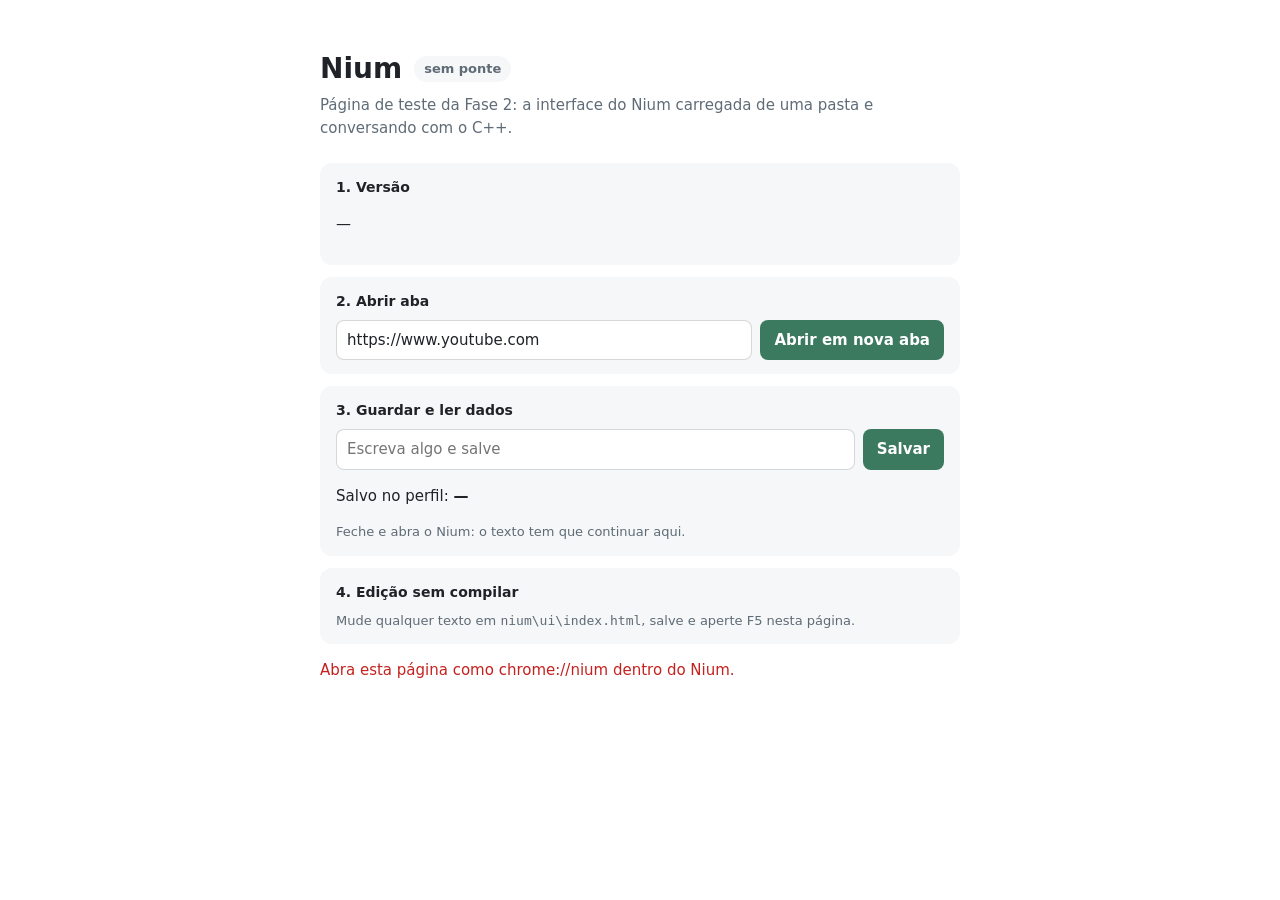
<file: nium/ui/index.html>
<!doctype html>
<html lang="pt-BR">
<head>
<meta charset="utf-8">
<meta name="viewport" content="width=device-width, initial-scale=1">
<title>Nium — ponte</title>
<link rel="stylesheet" href="bridge-test.css">
</head>
<body>
<main>
  <h1>Nium <span id="status">conectando…</span></h1>
  <p class="lead">Página de teste da Fase 2: a interface do Nium carregada de uma pasta e conversando com o C++.</p>
  <section>
    <h2>1. Versão</h2>
    <p id="version">—</p>
  </section>
  <section>
    <h2>2. Abrir aba</h2>
    <form id="open-form"><input id="open-url" value="https://www.youtube.com" spellcheck="false"><button>Abrir em nova aba</button></form>
  </section>
  <section>
    <h2>3. Guardar e ler dados</h2>
    <form id="store-form"><input id="store-text" placeholder="Escreva algo e salve"><button>Salvar</button></form>
    <p>Salvo no perfil: <strong id="store-value">—</strong></p>
    <p class="hint">Feche e abra o Nium: o texto tem que continuar aqui.</p>
  </section>
  <section>
    <h2>4. Edição sem compilar</h2>
    <p class="hint">Mude qualquer texto em <code>nium\ui\index.html</code>, salve e aperte F5 nesta página.</p>
  </section>
  <p id="error" role="alert"></p>
</main>
<script src="bridge.js"></script>
<script src="bridge-test.js"></script>
</body>
</html>
</file>
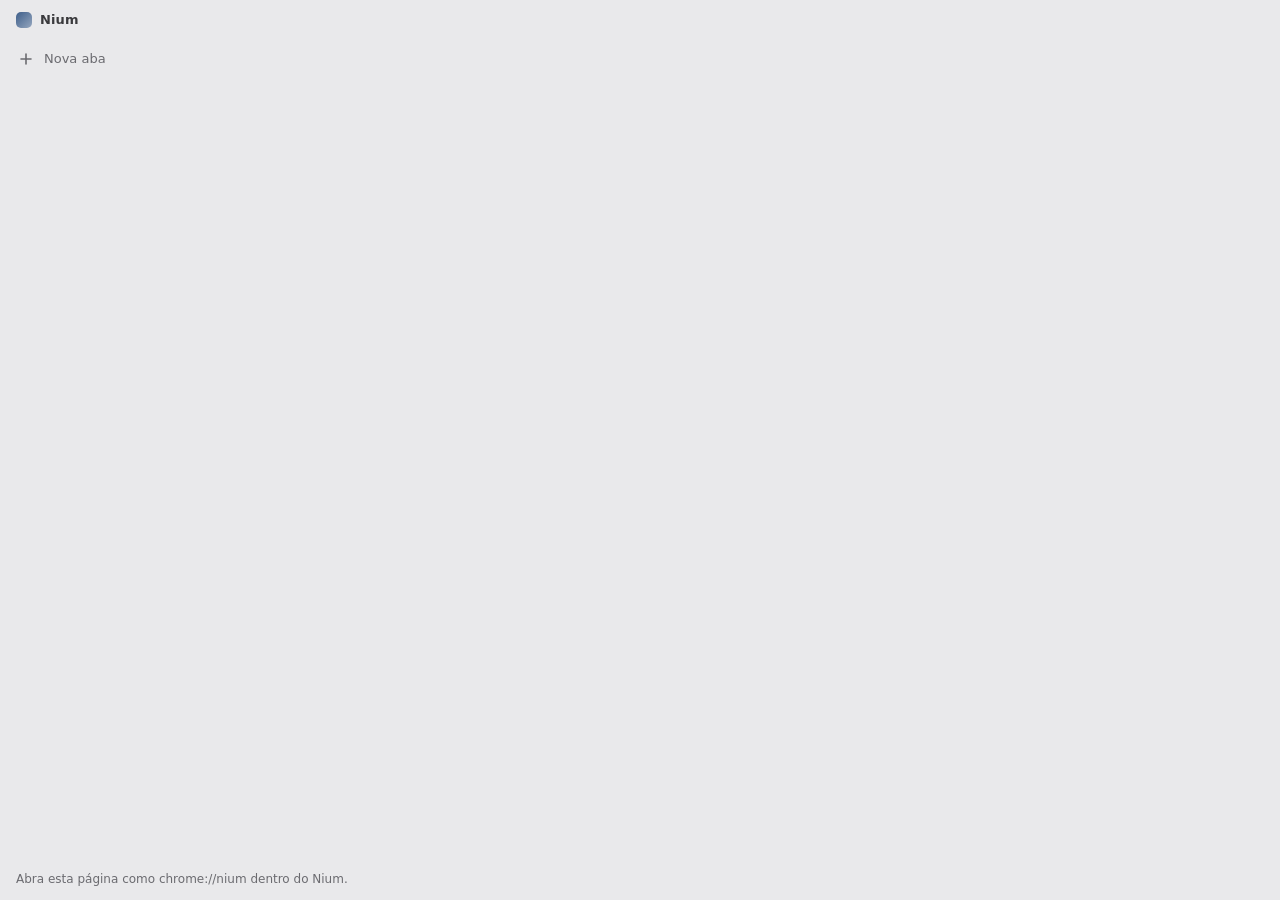
<file: nium/ui/sidebar.html>
<!doctype html>
<html lang="pt-BR">
<head>
<meta charset="utf-8">
<title>Nium — barra lateral</title>
<meta name="color-scheme" content="light dark">
<link rel="stylesheet" href="sidebar.css">
</head>
<body>
<header class="brand" aria-hidden="true">
  <span class="brand-mark"></span><span class="brand-name">Nium</span>
</header>
<button type="button" class="new-tab" id="new-tab" title="Nova aba (Ctrl+T)">
  <svg viewBox="0 0 16 16" aria-hidden="true"><path d="M8 3v10M3 8h10"/></svg>
  <span>Nova aba</span>
</button>
<nav class="tabs" id="tabs" aria-label="Abas"></nav>
<p class="status" id="status" hidden></p>
<script src="bridge.js"></script>
<script src="sidebar.js"></script>
</body>
</html>
</file>
<file: nium/ui/bridge-test.css>
:root{color-scheme:light dark;--ink:#1f2328;--muted:#5f6b76;--card:#f6f7f8;--accent:#3c7a5f}
@media (prefers-color-scheme:dark){:root{--ink:#e6e8ea;--muted:#9aa4ad;--card:#1d2125;--accent:#6fb393}}
body{margin:0;font:15px/1.5 "Segoe UI",system-ui,sans-serif;color:var(--ink);background:Canvas}
main{max-width:640px;margin:48px auto;padding:0 20px}
h1{font-size:28px;margin:0 0 4px;display:flex;align-items:center;gap:12px}
#status{font-size:13px;font-weight:600;padding:3px 10px;border-radius:999px;background:var(--card);color:var(--muted)}
#status.ok{background:color-mix(in srgb,var(--accent) 18%,transparent);color:var(--accent)}
.lead{color:var(--muted);margin:0 0 24px}
section{background:var(--card);border-radius:12px;padding:14px 16px;margin:12px 0}
h2{font-size:14px;margin:0 0 8px}
form{display:flex;gap:8px}
input{flex:1;padding:8px 10px;border:1px solid color-mix(in srgb,var(--ink) 18%,transparent);border-radius:8px;background:Canvas;color:var(--ink);font:inherit}
button{padding:8px 14px;border:0;border-radius:8px;background:var(--accent);color:#fff;font:inherit;font-weight:600;cursor:pointer}
.hint{color:var(--muted);font-size:13px;margin:6px 0 0}
#error{color:#c5221f}
</file>
<file: nium/ui/sidebar.css>
/* Nium — barra lateral (mesmas cores da versão Electron). */
:root{
  --font:"Segoe UI Variable Text","Segoe UI",system-ui,sans-serif;
  --frame:#e9e9eb;--ink:#1d1d1f;--ink-2:#3a3a3d;--muted:#6b6b70;--dim:#9a9aa0;
  --hover:rgba(0,0,0,.05);--press:rgba(0,0,0,.085);--line:rgba(0,0,0,.07);
  --tab-active:#ffffff;--tab-active-ink:#1d1d1f;--accent:#3f5f8a;
  --active-shadow:0 0 0 1px rgba(0,0,0,.06),0 1px 2px rgba(16,24,40,.08);
  --ease:cubic-bezier(.2,.8,.2,1);
}
@media (prefers-color-scheme: dark){
  :root{
    --frame:#171719;--ink:#ececee;--ink-2:#c8c8cc;--muted:#97979d;--dim:#68686d;
    --hover:rgba(255,255,255,.055);--press:rgba(255,255,255,.09);--line:rgba(255,255,255,.06);
    --tab-active:#2a2a2d;--tab-active-ink:#f2f2f4;--accent:#9fb3cf;
    --active-shadow:0 0 0 1px rgba(255,255,255,.06),0 1px 2px rgba(0,0,0,.4);
  }
}
*{box-sizing:border-box}
html,body{height:100%;margin:0}
body{
  display:flex;flex-direction:column;background:var(--frame);color:var(--ink);
  font:13px/1.3 var(--font);user-select:none;overflow:hidden;
}
button{font:inherit;color:inherit;background:none;border:0;padding:0;cursor:default}

/* Faixa de cima: arrasta a janela (o C++ trata os primeiros 40px como barra de título). */
.brand{height:40px;flex:none;display:flex;align-items:center;gap:8px;padding:0 16px}
.brand-mark{width:16px;height:16px;border-radius:5px;background:linear-gradient(135deg,var(--accent),color-mix(in srgb,var(--accent) 55%,#fff))}
.brand-name{font-weight:600;font-size:13px;color:var(--ink-2);letter-spacing:.01em}

.new-tab{
  margin:2px 8px 6px;height:34px;flex:none;display:flex;align-items:center;gap:10px;
  padding:0 10px;border-radius:8px;color:var(--muted);transition:background .12s var(--ease),color .12s;
}
.new-tab:hover{background:var(--hover);color:var(--ink)}
.new-tab:active{background:var(--press)}
.new-tab svg{width:16px;height:16px;fill:none;stroke:currentColor;stroke-width:1.6;stroke-linecap:round}

.tabs{flex:1;overflow-y:auto;overflow-x:hidden;padding:0 8px 12px;scrollbar-width:thin}
.tab{
  position:relative;height:34px;display:flex;align-items:center;gap:10px;padding:0 6px 0 10px;
  margin-bottom:2px;border-radius:8px;color:var(--ink-2);
  transition:background .12s var(--ease),box-shadow .12s,transform .16s var(--ease);
}
.tab:hover{background:var(--hover)}
.tab.active{background:var(--tab-active);color:var(--tab-active-ink);box-shadow:var(--active-shadow)}
.tab.dragging{z-index:2;transition:none;box-shadow:0 6px 18px -6px rgba(0,0,0,.35),var(--active-shadow);background:var(--tab-active)}
.tab.pinned .tab-title{font-weight:600}
.tab-icon{width:16px;height:16px;flex:none;display:grid;place-items:center}
.tab-icon img{width:16px;height:16px}
.tab-icon .globe{width:14px;height:14px;border-radius:50%;border:1.5px solid var(--dim)}
.tab-icon .spinner{width:14px;height:14px;border-radius:50%;border:2px solid var(--line);border-top-color:var(--accent);animation:spin .8s linear infinite}
@keyframes spin{to{transform:rotate(360deg)}}
.tab-title{flex:1;min-width:0;white-space:nowrap;overflow:hidden;text-overflow:ellipsis}
.tab-close{
  width:22px;height:22px;flex:none;display:grid;place-items:center;border-radius:6px;
  color:var(--muted);opacity:0;transition:opacity .1s,background .1s;
}
.tab:hover .tab-close,.tab.active .tab-close{opacity:1}
.tab-close:hover{background:var(--press);color:var(--ink)}
.tab-close svg{width:10px;height:10px;stroke:currentColor;stroke-width:1.6;stroke-linecap:round}
.tab.pinned .tab-close{display:none}
.separator{height:1px;background:var(--line);margin:6px 6px 8px}

.status{margin:12px 16px;color:var(--muted);font-size:12px}
@media (prefers-reduced-motion: reduce){*{transition:none!important;animation:none!important}}
</file>
